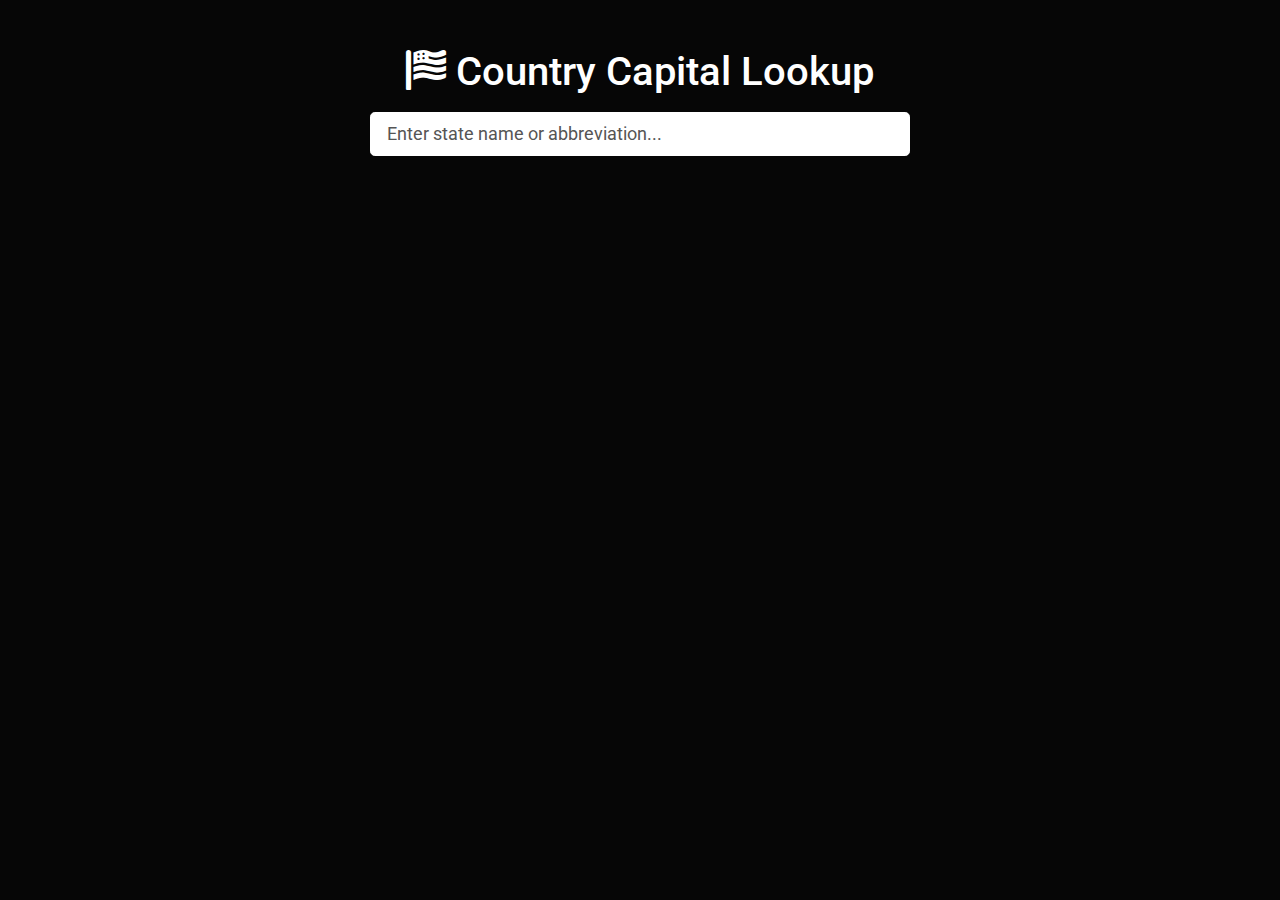
<file: JS Autocomplete/index.html>
<!DOCTYPE html>
<html lang="en">
<head>
    <meta charset="UTF-8">
    <meta name="viewport" content="width=device-width, initial-scale=1.0">
    <link rel="stylesheet" href="https://cdnjs.cloudflare.com/ajax/libs/font-awesome/5.13.0/css/all.min.css">
    <link rel="stylesheet" href="./css/bootstrap.min.css">
    <title>Country Capital Autocomplete</title>
</head>
<body>
    <div class="container mt-5">
        <div class="row">
            <div class="col-md-6 m-auto">
                <h3 class="text-center mb-3">
                  <i class="fas fa-flag-usa"></i>  Country Capital Lookup
                </h3>
                <div class="form-group">
                    <input 
                        type="text" 
                        id="search" 
                        class="form-control form-control-lg" 
                        placeholder="Enter state name or abbreviation..." 
                    />
                </div>
                <div id="match-list"></div>
            </div>
        </div>
    </div>

    <script src="./js/app.js"></script>
</body>
</html>
</file>
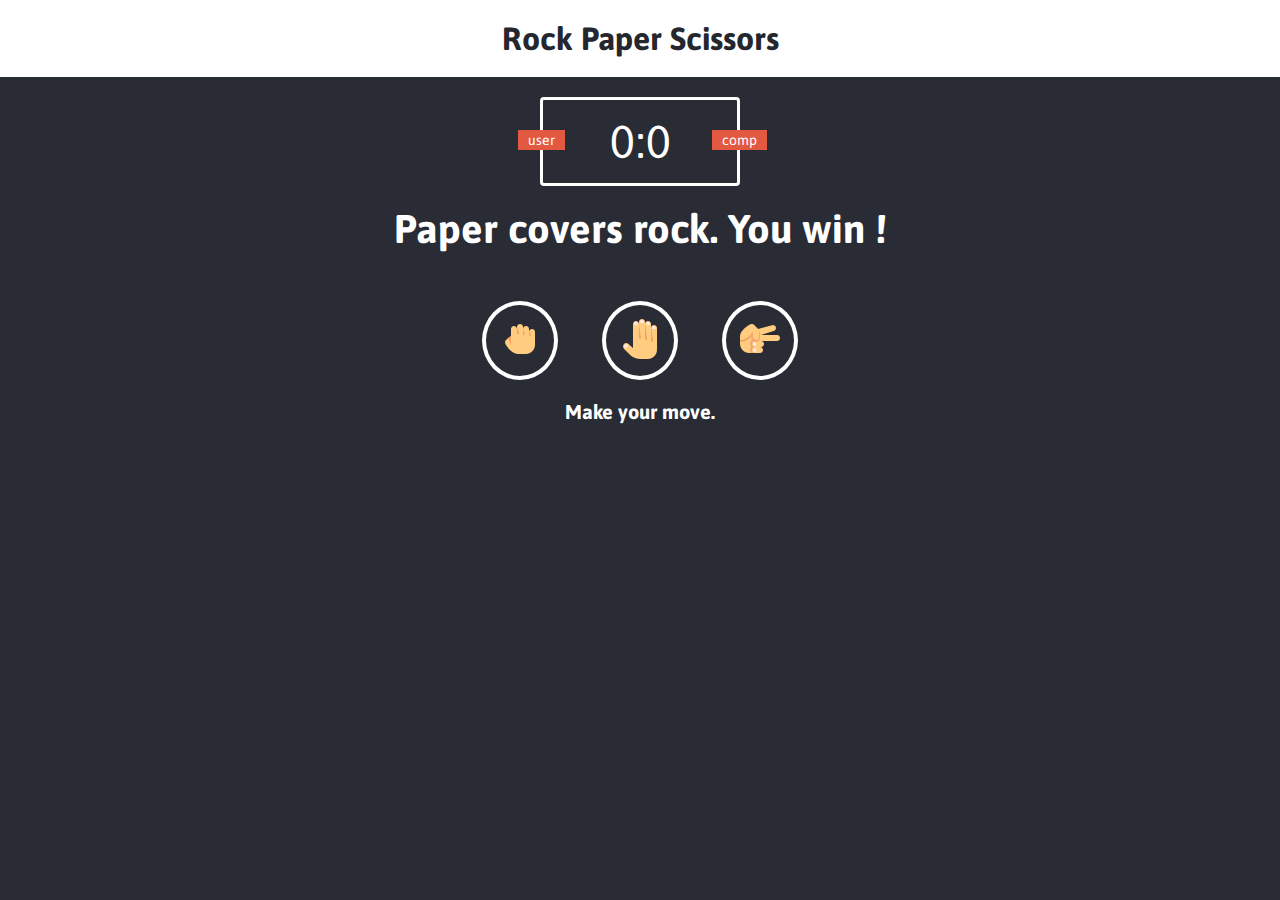
<file: Rock Paper Scissor Game/index.html>
<!DOCTYPE html>
<html>
<head>
    <meta charset="UTF-8">
    <meta name="viewport" content="width=device-width, initial-scale=1.0">
    <title>Rock Paper Scissors Game</title>
    <link rel="stylesheet" href="styles.css">
</head>
<body>
    <header>
        <h1>Rock Paper Scissors</h1>
    </header>

    <div class="score-board">
        <div id="user-label" class="badge">user</div>
        <div id="computer-label" class="badge">comp</div>
        <span id="user-score">0</span>:<span id="computer-score">0</span>
    </div>

    <div class="result">
        <p>Paper covers rock. You win !</p>
    </div>

    <div class="choices">
        <div class="choice" id="r">
            <img src="assets/rock.png" alt="">
        </div>
        <div class="choice" id="p">
            <img src="assets/paper.png" alt="">
        </div>
        <div class="choice" id="s">
            <img src="assets/scissor.png" alt="">
        </div>
    </div>

    <p id="action-message">Make your move.</p>
    <script src="app.js"></script>
</body>
</html>
</file>
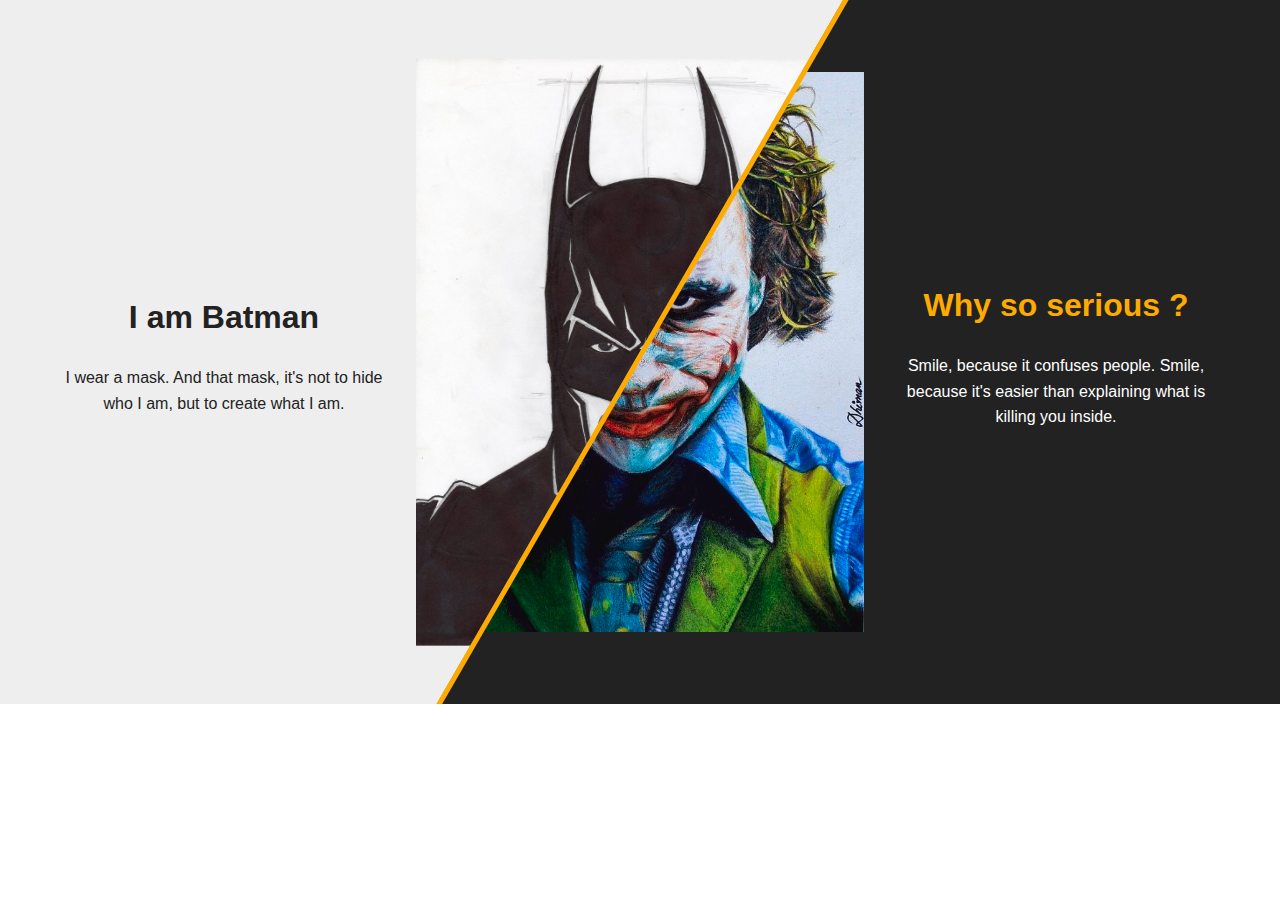
<file: Split Screen Slider/index.html>
<!DOCTYPE html>
<html lang="en">
<head>
    <meta charset="UTF-8">
    <meta name="viewport" content="width=device-width, initial-scale=1.0">
    <title>Split Screen Slider</title>
    <link rel="stylesheet" href="styles.css">
</head>
<body>
    <section id="wrapper" class="skewed">
        <div class="layer bottom">
            <div class="content-wrap">
                <div class="content-body">
                    <h1>Why so serious ?</h1>
                    <p>Smile, because it confuses people. Smile, because it's easier than explaining what is killing you inside.</p>
                </div>
                <img src="img/joker.jpg" alt="">
            </div>
        </div>
        <div class="layer top">
            <div class="content-wrap">
                <div class="content-body">
                    <h1>I am Batman</h1>
                    <p>I wear a mask. And that mask, it's not to hide who I am, but to create what I am.</p>
                </div>
                <img src="img/batman.jpg" alt="">
            </div>
        </div>

        <div class="handle"></div>
    </section>
    <script src="main.js"></script>
</body>
</html>
</file>
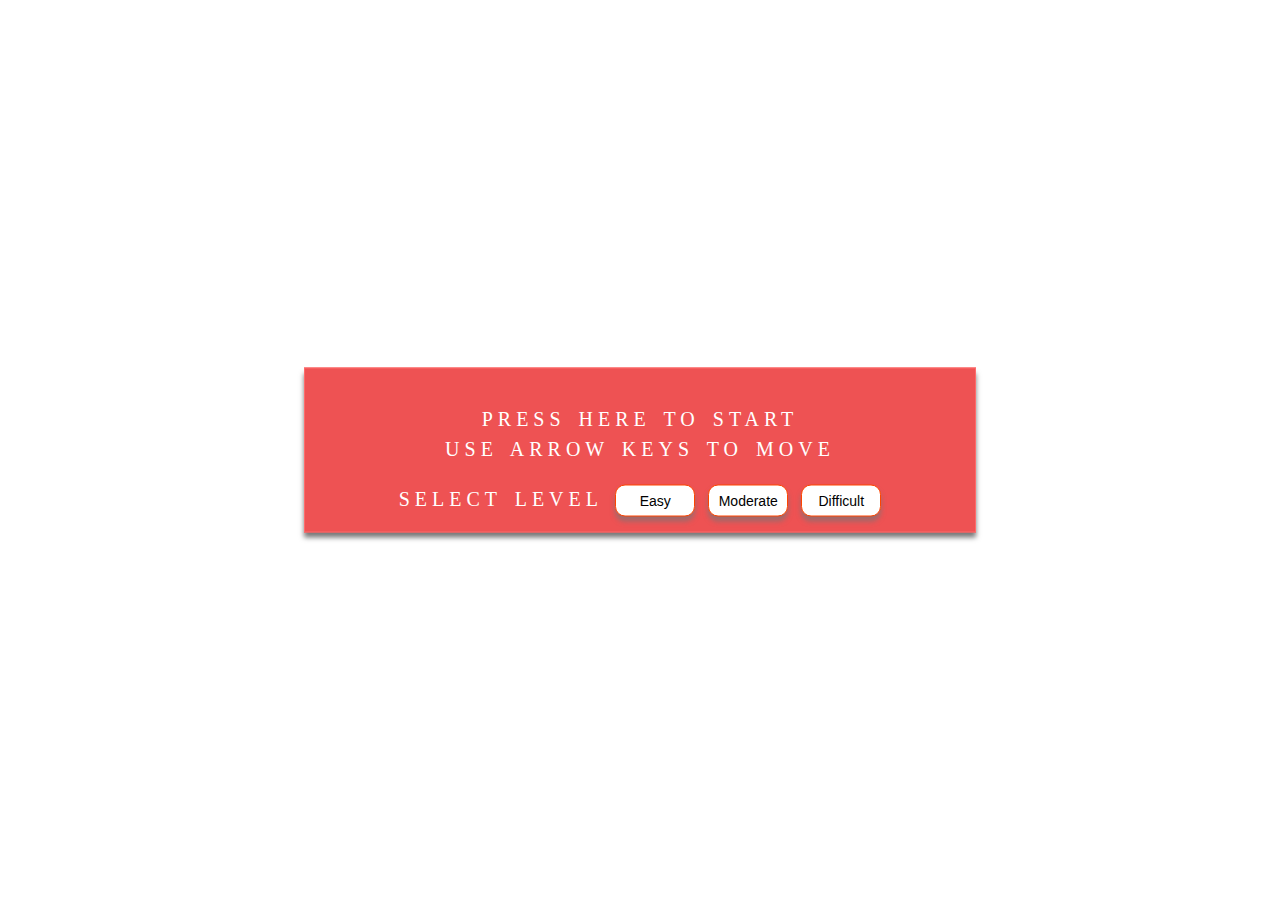
<file: The Snake Game/index.html>
<html>
    <head>
        <title>Snake Game</title>
        <link rel="stylesheet" href="styles.css">
    </head>

    <body>
        <canvas id="snakeGame" width="608" height="608"></canvas>
        <div class="startScreen">
            <p>Press here to start <br>
               Use Arrow keys to move
            </p>
            <div>Select Level
                <span class="level">
                    <button id="easy">Easy</button>
                    <button id="moderate">Moderate</button>
                    <button id="difficult">Difficult</button>
                </span>
            </div>
        </div>
        <script src="snake.js"></script>
    </body>
    
</html>
</file>
<file: Rock Paper Scissor Game/styles.css>
@import url('https://fonts.googleapis.com/css?family=Asap:400,500,700');
* {
    margin: 0;
    padding: 0;
    box-sizing: border-box;
    font-family: Asap, sans-serif;
}

body {
    background-color: #292C34;
}

header {
    background: white;
    padding: 20px;
}

header > h1 {
    color: #24272E;
    text-align: center;
}

.score-board {
    margin: 20px auto;
    border: 3px solid white;
    border-radius: 4px;
    text-align: center;
    width: 200px;
    color: white;
    font-size: 46px;
    padding: 15px 20px;
    position: relative;
}

.badge{
    background: #E25840;
    font-size: 14px;
    color: white;
    padding: 2px 10px;
}

#user-label {
    position: absolute;
    top: 30px;
    left: -25px;
}

#computer-label {
    position: absolute;
    top: 30px;
    right: -30px;
}

.result {
    font-size: 40px;
    color: white;
}

.result > p {
    text-align: center;
    font-weight: bold;
}

.choices {
    margin-top: 50px;
    text-align: center;
}

.choice {
    border-radius: 50%;
    border: 4px solid white;
    margin: 0 20px;
    padding: 10px;
    display: inline-block;
    transition: all 0.3s ease;
}

.choice:hover {
    cursor: pointer;
    background: #24272E;
}

#action-message{
    text-align: center;
    color: white;
    font-weight: bold;
    font-size: 20px;
    margin-top: 20px;
}

.green-glow {
    border: 4px solid #4dcc7d;
    box-shadow: 0 0 10px #31b43a;
}

.red-glow {
    border: 4px solid #fc121b;
    box-shadow: 0 0 10px #d01115;
}

.grey-glow {
    border: 4px solid #464647;
    box-shadow: 0 0 10px #25292b;
}
</file>
<file: Split Screen Slider/styles.css>
body{
    margin:0;
    padding:0;
    font-size:100%;
    line-height: 1.6;
    font-family: Arial, Helvetica, sans-serif;
  }
  
  #wrapper{
    position: relative;
    width:100%;
    min-height:55vw;
    overflow: hidden;
  }
  
  .layer{
    position: absolute;
    width:100vw;
    min-height: 55vw;
    overflow: hidden;
  }
  
  .layer .content-wrap{
    position: absolute;
    width:100vw;
    min-height: 55vw;
  }
  
  .layer .content-body{
    width:25%;
    position:absolute;
    top:50%;
    text-align: center;
    transform:translateY(-50%);
    color:#fff;
  }
  
  .layer img{
    position: absolute;
    width:35%;
    top:50%;
    left: 50%;
    transform:translate(-50%, -50%);
  }
  
  .layer h1{
    font-size:2em;
  }
  
  .bottom{
    background:#222;
    z-index:1;
  }
  
  .bottom .content-body{
    right:5%;
  }
  
  .bottom h1{
    color:#FDAB00;
  }
  
  .top{
    background:#eee;
    color:#222;
    z-index:2;
    width:50vw;
  }
  
  .top .content-body{
    left: 5%;
    color:#222;
  }
  
  .handle{
    position: absolute;
    height: 100%;
    display: block;
    background-color: #FDAB00;
    width:5px;
    top:0;
    left: 50%;
    z-index:3;
  }
  
  .skewed .handle{
    top:50%;
    transform:rotate(30deg) translateY(-50%);
    height: 200%;
    transform-origin:top;
  }
  
  .skewed .top{
    transform: skew(-30deg);
    margin-left:-1000px;
    width: calc(50vw + 1000px);
  }
  
  .skewed .top .content-wrap{
    transform: skew(30deg);
    margin-left:1000px;
  }
  
  @media(max-width:768px){
    body{
      font-size:75%;
    }
  }
</file>
<file: The Snake Game/styles.css>
#snakeGame {
    position: absolute;
    top:0;
    bottom: 0;
    left: 0;
    right: 0;
    margin:auto;
}

.startScreen{
    position: absolute;
    background-color: #ee5253;
    left: 50%;
    top: 50%;
    transform: translate(-50%, -50%);
    color: white;
    z-index: 1;
    text-align: center;
    border: 1px solid #ff6b6b;
    padding: 15px;
    margin: auto;
    width: 50%;
    cursor: pointer;
    letter-spacing: 5;
    font-size: 20px;
    word-spacing: 3;
    line-height: 30px;
    text-transform: uppercase;
    box-shadow: 0 5px 5px #777;
}

.level button {
    padding: 7px;
    font-size: 14px;
    background: white;
    border: 1px solid orangered;
    border-radius: 10px;
    width: 80px;
    cursor: pointer;
    outline: none;
    box-shadow: 0 5px 5px #777777a6;
}

.hide {
    display: none;
}
</file>
